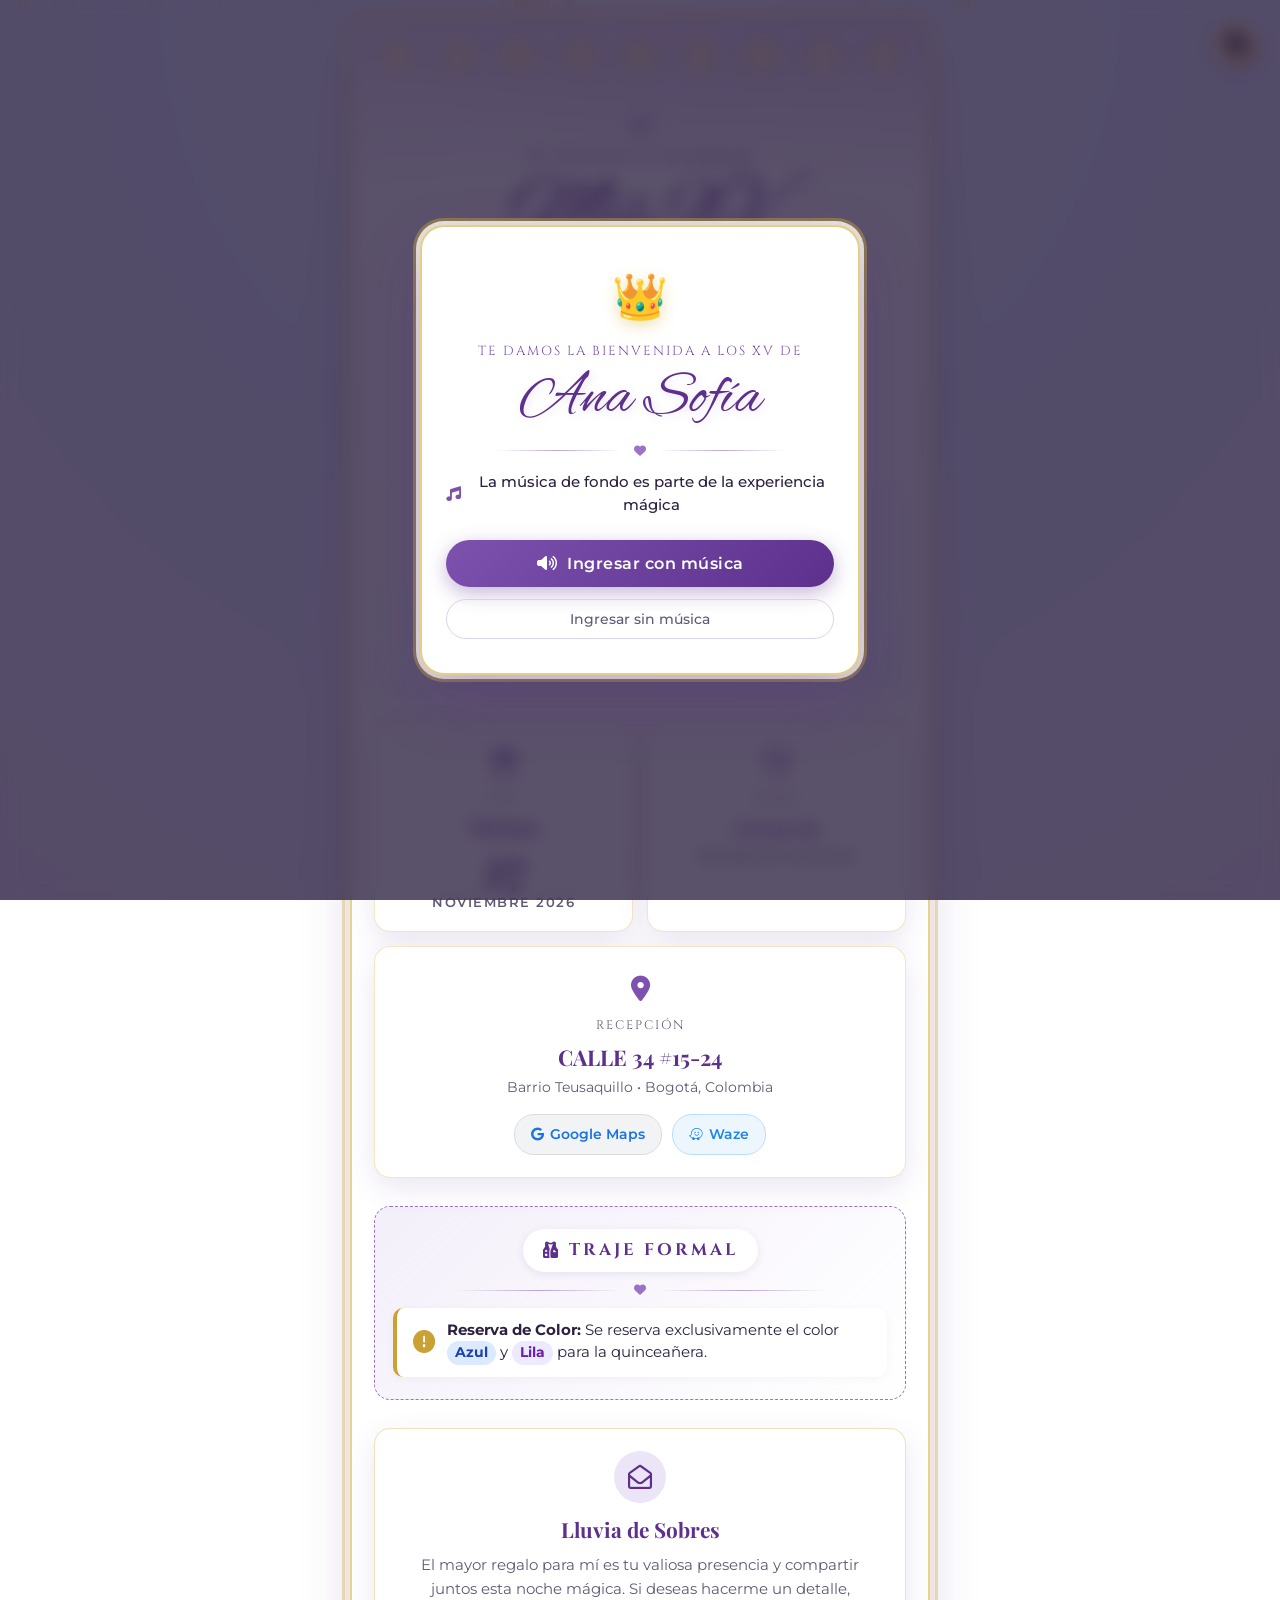
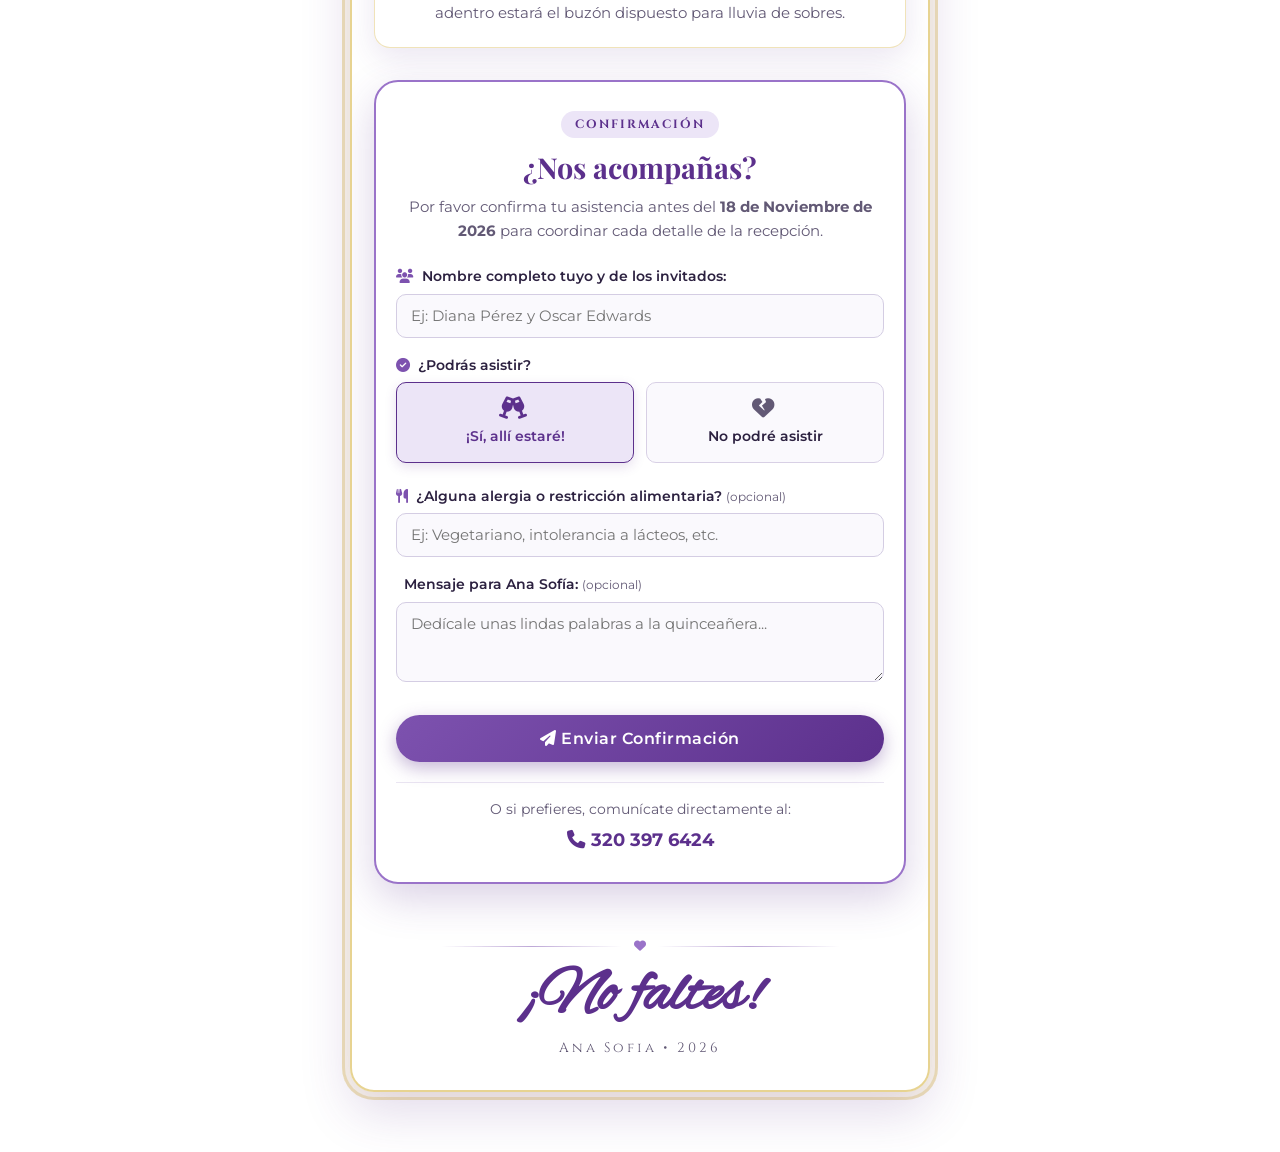
<file: index.html>
<!DOCTYPE html>
<html lang="es">
<head>
  <meta charset="UTF-8">
  <meta name="viewport" content="width=device-width, initial-scale=1.0, maximum-scale=5.0">
  <meta name="theme-color" content="#b6a3d9">
  <meta name="description" content="Invitación especial a los XV Años de Ana Sofía - Una noche mágica para celebrar.">

  <!-- Open Graph / Redes Sociales y WhatsApp -->
  <meta property="og:type" content="website">
  <meta property="og:title" content="✨ Mis XV - Ana Sofía ✨">
  <meta property="og:description" content="Una noche mágica para celebrar. Acompáñame este Viernes 27 de Noviembre de 2026. ¡Confirma tu asistencia!">
  <meta property="og:image" content="assets/tarjeta-original.jpg">

  <title>Mis XV - Ana Sofía | Invitación</title>

  <!-- Google Fonts -->
  <link rel="preconnect" href="https://fonts.googleapis.com">
  <link rel="preconnect" href="https://fonts.gstatic.com" crossorigin>
  <link href="https://fonts.googleapis.com/css2?family=Alex+Brush&family=Cinzel:wght@400;600;700&family=Montserrat:ital,wght@0,300;0,400;0,500;0,600;0,700;1,300&family=Playfair+Display:ital,wght@0,400;0,600;0,700;1,400&display=swap" rel="stylesheet">

  <!-- FontAwesome Icons -->
  <link rel="stylesheet" href="https://cdnjs.cloudflare.com/ajax/libs/font-awesome/6.5.1/css/all.min.css">

  <link rel="stylesheet" href="css/style.css">
</head>
<body>

  <!-- Partículas y destellos de fondo -->
  <div id="particles-container" aria-hidden="true"></div>

  <!-- Modal de Bienvenida para Música (Experiencia FixDate / Boda y Quinceañera) -->
  <div id="welcomeMusicModal" class="welcome-modal-overlay">
    <div class="welcome-modal-card">
      <div class="welcome-crown">👑</div>
      <p class="welcome-subtitle">Te damos la bienvenida a los XV de</p>
      <h2 class="welcome-title">Ana Sofía</h2>
      
      <div class="divider-heart">
        <span class="line"></span>
        <i class="fa-solid fa-heart"></i>
        <span class="line"></span>
      </div>

      <p class="welcome-music-hint">
        <i class="fa-solid fa-music"></i> La música de fondo es parte de la experiencia mágica
      </p>

      <div class="welcome-buttons">
        <button id="btnEnterMusic" class="btn-welcome-primary">
          <i class="fa-solid fa-volume-high"></i> Ingresar con música
        </button>
        <button id="btnEnterNoMusic" class="btn-welcome-secondary">
          Ingresar sin música
        </button>
      </div>
    </div>
  </div>

  <!-- Botón flotante de Música -->
  <aside class="music-controller" aria-label="Controlador de música">
    <button id="btnMusic" class="music-btn" title="Reproducir / Pausar Música" aria-label="Música de fondo">
      <i class="fa-solid fa-compact-disc disc-icon"></i>
      <span class="music-tooltip">Música de fondo</span>
    </button>
    <audio id="bgMusic" src="assets/so-this-is-love.mp3" preload="auto" loop playsinline webkit-playsinline>
      <source src="assets/so-this-is-love.mp3" type="audio/mpeg">
      <source src="assets/so-this-is-love.mp3" type="audio/mp3">
    </audio>
  </aside>

  <!-- Tarjeta Principal de Invitación -->
  <main class="invitation-wrapper">
    
    <!-- Marco decorativo exterior -->
    <div class="card-frame">

      <!-- Guirnalda de luces superior -->
      <header class="lights-banner" aria-hidden="true">
        <div class="light-wire"></div>
        <div class="bulb-row">
          <span class="bulb"></span><span class="bulb"></span><span class="bulb"></span>
          <span class="bulb"></span><span class="bulb"></span><span class="bulb"></span>
          <span class="bulb"></span><span class="bulb"></span><span class="bulb"></span>
        </div>
      </header>

      <!-- SECCIÓN: Portada / Encabezado -->
      <section class="hero-section">
        <div class="floral-top" aria-hidden="true"></div>
        
        <div class="heart-icon-wrapper">
          <i class="fa-regular fa-heart"></i>
        </div>

        <h2 class="sub-greeting">Te invito a celebrar</h2>
        <h1 class="main-title">Mis XV</h1>
        
        <div class="divider-heart">
          <span class="line"></span>
          <i class="fa-solid fa-heart"></i>
          <span class="line"></span>
        </div>

        <p class="tagline">Una noche mágica para celebrar</p>
        <h2 class="celebrant-name">Ana Sofia</h2>

        <div class="divider-heart">
          <span class="line"></span>
          <i class="fa-solid fa-heart"></i>
          <span class="line"></span>
        </div>

        <!-- Banner de Bienvenida Personalizada (se llena automáticamente con el link) -->
        <div id="guestVipBanner" class="guest-vip-card hidden">
          <div class="vip-ribbon"><i class="fa-solid fa-envelope-open-text"></i> Pase Especial</div>
          <p class="vip-to">Invitación para:</p>
          <h3 id="guestNameDisplay" class="vip-name">Querido/a Invitado/a</h3>
          <p class="vip-passes">Tienes <span id="guestPassesCount">1</span> <span id="guestPassesLabel">pase reservado</span></p>
        </div>
      </section>

      <!-- SECCIÓN: Cuenta Regresiva -->
      <section class="countdown-section">
        <h3 class="section-subtitle"><i class="fa-regular fa-clock"></i> Faltan muy pocos días</h3>
        <div class="countdown-grid" id="countdown">
          <div class="countdown-box">
            <span class="time-number" id="cdDays">00</span>
            <span class="time-label">Días</span>
          </div>
          <div class="countdown-box">
            <span class="time-number" id="cdHours">00</span>
            <span class="time-label">Horas</span>
          </div>
          <div class="countdown-box">
            <span class="time-number" id="cdMinutes">00</span>
            <span class="time-label">Min</span>
          </div>
          <div class="countdown-box">
            <span class="time-number" id="cdSeconds">00</span>
            <span class="time-label">Seg</span>
          </div>
        </div>

        <!-- Botón para agendar al calendario -->
        <div class="calendar-btn-container">
          <button id="btnAddToCalendar" class="btn-secondary">
            <i class="fa-solid fa-calendar-plus"></i> Agendar en mi Calendario
          </button>
        </div>
      </section>

      <!-- SECCIÓN: Datos Clave (Fecha, Hora, Lugar) -->
      <section class="details-section">
        <div class="detail-card">
          <div class="detail-icon"><i class="fa-regular fa-calendar-check"></i></div>
          <span class="detail-header">DÍA</span>
          <h4 class="detail-title">Viernes</h4>
          <div class="detail-date-badge">27</div>
          <p class="detail-footer">NOVIEMBRE 2026</p>
        </div>

        <div class="detail-card">
          <div class="detail-icon"><i class="fa-regular fa-clock"></i></div>
          <span class="detail-header">HORA</span>
          <h4 class="detail-title">7:30 p. m.</h4>
          <p class="detail-footer">Recepción puntual</p>
        </div>

        <div class="detail-card full-width">
          <div class="detail-icon"><i class="fa-solid fa-location-dot"></i></div>
          <span class="detail-header">RECEPCIÓN</span>
          <h4 class="detail-title venue-name">CALLE 34 #15-24</h4>
          <p class="venue-city">Barrio Teusaquillo &bull; Bogotá, Colombia</p>
          
          <div class="map-actions">
            <a href="https://www.google.com/maps/search/?api=1&query=Calle+34+%2315-24%2C+Teusaquillo%2C+Bogot%C3%A1" target="_blank" rel="noopener noreferrer" class="btn-location btn-gmaps">
              <i class="fa-brands fa-google"></i> Google Maps
            </a>
            <a href="https://waze.com/ul?q=Calle%2034%2015-24%20Teusaquillo%20Bogota" target="_blank" rel="noopener noreferrer" class="btn-location btn-waze">
              <i class="fa-brands fa-waze"></i> Waze
            </a>
          </div>
        </div>
      </section>

      <!-- SECCIÓN: Código de Vestimenta -->
      <section class="dresscode-section">
        <div class="dresscode-badge">
          <i class="fa-solid fa-vest-patches"></i>
          <span>TRAJE FORMAL</span>
        </div>
        
        <div class="divider-heart">
          <span class="line"></span>
          <i class="fa-solid fa-heart"></i>
          <span class="line"></span>
        </div>

        <div class="dresscode-reservation">
          <i class="fa-solid fa-circle-exclamation reservation-icon"></i>
          <p class="reservation-text">
            <strong>Reserva de Color:</strong> Se reserva exclusivamente el color 
            <span class="tag-color blue">Azul</span> y <span class="tag-color lila">Lila</span> para la quinceañera.
          </p>
        </div>
      </section>

      <!-- SECCIÓN: Lluvia de Sobres -->
      <section class="gift-section">
        <div class="gift-icon-container">
          <i class="fa-regular fa-envelope-open"></i>
        </div>
        <h3 class="gift-title">Lluvia de Sobres</h3>
        <p class="gift-text">
          El mayor regalo para mí es tu valiosa presencia y compartir juntos esta noche mágica.
          Si deseas hacerme un detalle, adentro estará el buzón dispuesto para lluvia de sobres.
        </p>
      </section>

      <!-- SECCIÓN PRINCIPAL: Confirmación de Asistencia (RSVP) -->
      <section class="rsvp-section" id="seccion-confirmar">
        <div class="rsvp-header">
          <span class="rsvp-pill">CONFIRMACIÓN</span>
          <h3 class="rsvp-title">¿Nos acompañas?</h3>
          <p class="rsvp-desc">
            Por favor confirma tu asistencia antes del <strong>18 de Noviembre de 2026</strong> para coordinar cada detalle de la recepción.
          </p>
        </div>

        <form id="rsvpForm" class="rsvp-form" novalidate>
          <!-- Campo: Nombre -->
          <div class="form-group">
            <label for="rsvpName">
              <i class="fa-solid fa-users"></i> Nombre completo tuyo y de los invitados:
            </label>
            <input type="text" id="rsvpName" name="nombre" class="form-control" placeholder="Ej: Diana Pérez y Oscar Edwards" required>
          </div>

          <!-- Campo: Respuesta Sí/No -->
          <div class="form-group">
            <label><i class="fa-solid fa-circle-check"></i> ¿Podrás asistir?</label>
            <div class="radio-cards">
              <label class="radio-card">
                <input type="radio" name="asistencia" value="Si" checked>
                <div class="card-content">
                  <i class="fa-solid fa-champagne-glasses"></i>
                  <span>¡Sí, allí estaré!</span>
                </div>
              </label>

              <label class="radio-card">
                <input type="radio" name="asistencia" value="No">
                <div class="card-content">
                  <i class="fa-solid fa-heart-crack"></i>
                  <span>No podré asistir</span>
                </div>
              </label>
            </div>
          </div>

          <!-- Campos dinámicos si confirma que SÍ -->
          <div id="attendingDetails" class="attending-details">
            <div class="form-group">
              <label for="rsvpDiet">
                <i class="fa-solid fa-utensils"></i> ¿Alguna alergia o restricción alimentaria? <small>(opcional)</small>
              </label>
              <input type="text" id="rsvpDiet" name="restricciones" class="form-control" placeholder="Ej: Vegetariano, intolerancia a lácteos, etc.">
            </div>
          </div>

          <!-- Mensaje / Felicitación -->
          <div class="form-group">
            <label for="rsvpMessage">
              <i class="fa-solid fa-comment-heart"></i> Mensaje para Ana Sofía: <small>(opcional)</small>
            </label>
            <textarea id="rsvpMessage" name="mensaje" class="form-control" rows="3" placeholder="Dedícale unas lindas palabras a la quinceañera..."></textarea>
          </div>

          <!-- Botón de Envío -->
          <button type="submit" id="btnSubmitRsvp" class="btn-primary btn-submit">
            <span class="btn-text"><i class="fa-solid fa-paper-plane"></i> Enviar Confirmación</span>
            <span class="btn-spinner hidden"><i class="fa-solid fa-spinner fa-spin"></i> Guardando...</span>
          </button>

          <!-- Mensajes de estado -->
          <div id="rsvpSuccessMessage" class="alert alert-success hidden">
            <i class="fa-solid fa-circle-check"></i>
            <div>
              <strong>¡Confirmación registrada exitosamente!</strong>
              <p>Muchas gracias por responder. Hemos recibido tus datos en privado.</p>
              <button type="button" id="btnNotifyWhatsapp" class="btn-whatsapp-notify">
                <i class="fa-brands fa-whatsapp"></i> Enviar aviso por WhatsApp también
              </button>
            </div>
          </div>

          <div id="rsvpErrorMessage" class="alert alert-error hidden">
            <i class="fa-solid fa-triangle-exclamation"></i>
            <p>Ocurrió un inconveniente al guardar. Puedes enviarnos tu respuesta directamente a WhatsApp tocando el botón a continuación:</p>
            <a href="https://wa.me/573203976424?text=Hola%20Ana%20Sofia,%20confirmo%20mi%20asistencia%20a%20tus%20XV." target="_blank" rel="noopener noreferrer" class="btn-whatsapp-notify">
              <i class="fa-brands fa-whatsapp"></i> Confirmar por WhatsApp
            </a>
          </div>
        </form>

        <div class="phone-contact">
          <p>O si prefieres, comunícate directamente al:</p>
          <a href="tel:+573203976424" class="phone-link">
            <i class="fa-solid fa-phone"></i> 320 397 6424
          </a>
        </div>
      </section>

      <!-- Mensaje de Cierre -->
      <footer class="footer-section">
        <div class="divider-heart">
          <span class="line"></span>
          <i class="fa-solid fa-heart"></i>
          <span class="line"></span>
        </div>
        <h2 class="closing-phrase">¡No faltes!</h2>
        <p class="closing-sign">Ana Sofia &bull; 2026</p>
      </footer>

    </div><!-- /.card-frame -->
  </main>

  <!-- Scripts -->
  <script src="js/app.js"></script>
</body>
</html>
</file>
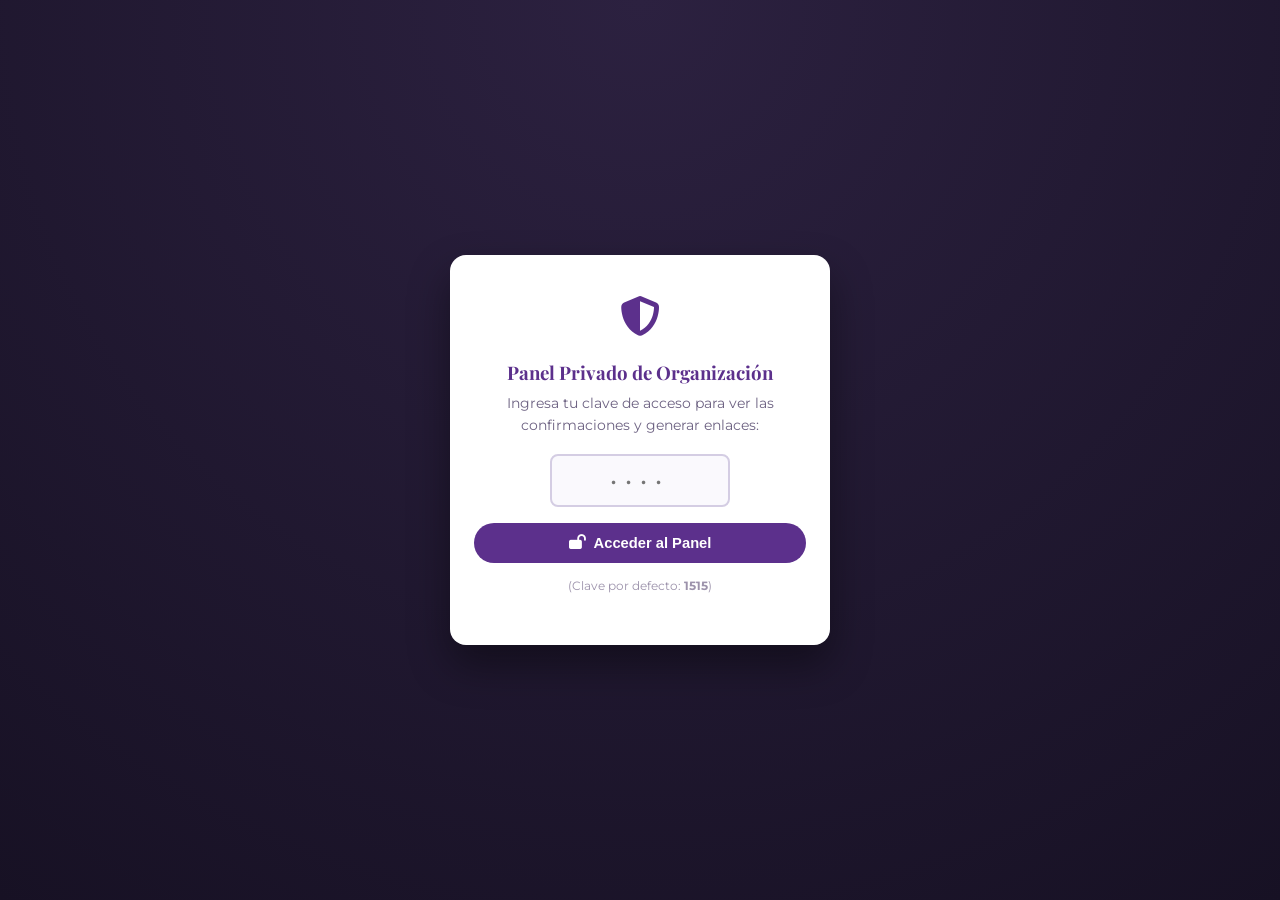
<file: admin.html>
<!DOCTYPE html>
<html lang="es">
<head>
  <meta charset="UTF-8">
  <meta name="viewport" content="width=device-width, initial-scale=1.0">
  <title>Panel de Organización & Generador de Links | Mis XV Ana Sofía</title>

  <!-- Google Fonts & FontAwesome -->
  <link rel="preconnect" href="https://fonts.googleapis.com">
  <link rel="preconnect" href="https://fonts.gstatic.com" crossorigin>
  <link href="https://fonts.googleapis.com/css2?family=Montserrat:wght@400;500;600;700&family=Playfair+Display:wght@600;700&display=swap" rel="stylesheet">
  <link rel="stylesheet" href="https://cdnjs.cloudflare.com/ajax/libs/font-awesome/6.5.1/css/all.min.css">

  <style>
    :root {
      --primary: #5c308c;
      --secondary: #7d52af;
      --bg: #f5f4fb;
      --card-bg: #ffffff;
      --text: #2c2140;
      --gold: #cba135;
    }

    * { box-sizing: border-box; margin: 0; padding: 0; }
    body {
      font-family: 'Montserrat', sans-serif;
      background: var(--bg);
      color: var(--text);
      padding: 24px 16px 60px 16px;
      line-height: 1.5;
    }

    .container {
      max-width: 800px;
      margin: 0 auto;
    }

    header {
      text-align: center;
      margin-bottom: 28px;
    }

    header h1 {
      font-family: 'Playfair Display', serif;
      color: var(--primary);
      font-size: 2rem;
    }

    header p {
      color: #6d6282;
      font-size: 0.95rem;
      margin-top: 4px;
    }

    .back-link {
      display: inline-flex;
      align-items: center;
      gap: 6px;
      margin-bottom: 16px;
      color: var(--secondary);
      text-decoration: none;
      font-weight: 600;
      font-size: 0.9rem;
    }

    .card {
      background: var(--card-bg);
      border-radius: 16px;
      padding: 24px;
      margin-bottom: 24px;
      box-shadow: 0 6px 20px rgba(92, 48, 140, 0.08);
      border: 1px solid #e7dff2;
    }

    .card-title {
      font-family: 'Playfair Display', serif;
      font-size: 1.35rem;
      color: var(--primary);
      margin-bottom: 6px;
      display: flex;
      align-items: center;
      gap: 10px;
    }

    .card-desc {
      color: #6d6282;
      font-size: 0.88rem;
      margin-bottom: 18px;
    }

    .form-row {
      display: grid;
      grid-template-columns: 2fr 1fr;
      gap: 14px;
      margin-bottom: 14px;
    }

    @media (max-width: 600px) {
      .form-row { grid-template-columns: 1fr; }
    }

    .form-group {
      margin-bottom: 14px;
    }

    label {
      display: block;
      font-size: 0.85rem;
      font-weight: 600;
      margin-bottom: 6px;
    }

    input, select, textarea {
      width: 100%;
      padding: 12px 14px;
      font-family: inherit;
      font-size: 0.92rem;
      border: 1.5px solid #d4cde3;
      border-radius: 8px;
      background: #faf9fd;
    }

    input:focus, select:focus, textarea:focus {
      outline: none;
      border-color: var(--primary);
      background: #fff;
    }

    .btn {
      display: inline-flex;
      align-items: center;
      justify-content: center;
      gap: 8px;
      padding: 12px 20px;
      font-size: 0.92rem;
      font-weight: 600;
      border-radius: 25px;
      cursor: pointer;
      border: none;
      transition: all 0.2s ease;
      text-decoration: none;
    }

    .btn-primary {
      background: var(--primary);
      color: #fff;
    }
    .btn-primary:hover { background: var(--secondary); }

    .btn-whatsapp {
      background: #25d366;
      color: #fff;
    }
    .btn-whatsapp:hover { background: #1ebd59; }

    .btn-outline {
      background: #fff;
      color: var(--primary);
      border: 1.5px solid var(--primary);
    }
    .btn-outline:hover { background: #f2eafd; }

    .result-box {
      margin-top: 20px;
      padding: 18px;
      background: #f7f4fc;
      border-radius: 12px;
      border: 1.5px dashed var(--secondary);
    }

    .result-box h4 {
      font-size: 0.95rem;
      color: var(--primary);
      margin-bottom: 8px;
    }

    .url-display {
      background: #fff;
      padding: 10px 12px;
      border-radius: 6px;
      border: 1px solid #dcd3eb;
      font-family: monospace;
      font-size: 0.88rem;
      color: #4b396b;
      word-break: break-all;
      margin-bottom: 12px;
    }

    .message-preview {
      background: #fff;
      padding: 12px;
      border-radius: 8px;
      border: 1px solid #dcd3eb;
      font-size: 0.88rem;
      color: #333;
      white-space: pre-wrap;
      margin-bottom: 14px;
    }

    .action-buttons {
      display: flex;
      gap: 10px;
      flex-wrap: wrap;
    }

    /* Tabla de confirmaciones */
    .stats-row {
      display: grid;
      grid-template-columns: repeat(3, 1fr);
      gap: 12px;
      margin-bottom: 18px;
    }
    .stat-card {
      background: #faf8fd;
      border: 1px solid #e7dff2;
      border-radius: 10px;
      padding: 14px;
      text-align: center;
    }
    .stat-val {
      font-size: 1.8rem;
      font-weight: 700;
      color: var(--primary);
    }
    .stat-label {
      font-size: 0.78rem;
      color: #6d6282;
      text-transform: uppercase;
      font-weight: 600;
    }

    table {
      width: 100%;
      border-collapse: collapse;
      font-size: 0.85rem;
      margin-top: 10px;
    }
    th, td {
      padding: 10px 8px;
      text-align: left;
      border-bottom: 1px solid #eee;
    }
    th {
      background: #f2eafd;
      color: var(--primary);
      font-weight: 600;
    }

    .tag-si {
      background: #d4edda;
      color: #155724;
      padding: 2px 8px;
      border-radius: 10px;
      font-weight: 600;
      font-size: 0.75rem;
    }
    .tag-no {
      background: #f8d7da;
      color: #721c24;
      padding: 2px 8px;
      border-radius: 10px;
      font-weight: 600;
      font-size: 0.75rem;
    }

    .empty-state {
      text-align: center;
      padding: 24px;
      color: #8c829e;
      font-size: 0.9rem;
    }

    .hidden { display: none !important; }

    /* PANTALLA DE BLOQUEO POR PIN */
    .lock-screen {
      position: fixed;
      top: 0;
      left: 0;
      width: 100vw;
      height: 100vh;
      background: radial-gradient(circle at top, #2c2140 0%, #171124 100%);
      z-index: 10000;
      display: flex;
      align-items: center;
      justify-content: center;
      padding: 20px;
    }

    .lock-card {
      background: #ffffff;
      border-radius: 16px;
      padding: 32px 24px;
      max-width: 380px;
      width: 100%;
      text-align: center;
      box-shadow: 0 20px 40px rgba(0, 0, 0, 0.4);
    }

    .lock-icon {
      font-size: 2.5rem;
      color: var(--primary);
      margin-bottom: 12px;
    }

    .lock-card h3 {
      font-family: 'Playfair Display', serif;
      color: var(--primary);
      margin-bottom: 6px;
    }

    .lock-card p {
      font-size: 0.88rem;
      color: #6d6282;
      margin-bottom: 18px;
    }

    .pin-input {
      font-size: 1.5rem;
      letter-spacing: 8px;
      text-align: center;
      padding: 10px;
      border: 2px solid #d4cde3;
      border-radius: 8px;
      width: 180px;
      margin: 0 auto 16px auto;
      display: block;
    }

    .pin-error {
      color: #d32f2f;
      font-size: 0.82rem;
      margin-top: 8px;
    }
  </style>
</head>
<body>

  <!-- PANTALLA DE ACCESO CON CLAVE (SOLO PARA TI) -->
  <div id="pinScreen" class="lock-screen">
    <div class="lock-card">
      <div class="lock-icon"><i class="fa-solid fa-shield-halved"></i></div>
      <h3>Panel Privado de Organización</h3>
      <p>Ingresa tu clave de acceso para ver las confirmaciones y generar enlaces:</p>
      <input type="password" id="inputPin" class="pin-input" maxlength="6" placeholder="••••">
      <button id="btnUnlock" class="btn btn-primary" style="width: 100%;">
        <i class="fa-solid fa-lock-open"></i> Acceder al Panel
      </button>
      <div id="pinErrorMsg" class="pin-error hidden">Clave incorrecta. Inténtalo de nuevo.</div>
      <p style="font-size: 0.75rem; color: #9c92ab; margin-top: 14px;">(Clave por defecto: <strong>1515</strong>)</p>
    </div>
  </div>

  <div class="container" id="adminContent" style="display: none;">
    <a href="index.html" class="back-link">
      <i class="fa-solid fa-arrow-left"></i> Ver Invitación Pública
    </a>

    <header>
      <h1>Panel de Organización &bull; Mis XV Ana Sofía</h1>
      <p>Gestión exclusiva de confirmaciones y generador de enlaces de WhatsApp</p>
    </header>

    <!-- HERRAMIENTA 1: ACCESO DIRECTO A GOOGLE SHEETS -->
    <div class="card" style="background: linear-gradient(135deg, #ffffff 0%, #f4fdf7 100%); border-color: #c3e6cb;">
      <h2 class="card-title" style="color: #155724;">
        <i class="fa-solid fa-file-excel" style="color: #28a745;"></i> Tu Google Sheets Privado en Vivo
      </h2>
      <p class="card-desc">
        Todas las respuestas que envían los invitados desde la web se guardan en tu hoja de cálculo privada de Google Sheets:
      </p>
      <div style="display: flex; gap: 12px; flex-wrap: wrap;">
        <a href="https://docs.google.com/spreadsheets/d/1bwjv-u14DipDkL4gWeZ0O55hTZkxKfHHA-qPozq7rK4/edit?usp=sharing" id="btnOpenSheetDirect" target="_blank" rel="noopener noreferrer" class="btn" style="background: #28a745; color: #fff;">
          <i class="fa-solid fa-arrow-up-right-from-square"></i> Abrir Google Sheets en Google Drive
        </a>
        <a href="https://drive.google.com" target="_blank" rel="noopener noreferrer" class="btn btn-outline">
          <i class="fa-brands fa-google-drive"></i> Ir a Google Drive
        </a>
      </div>
    </div>

    <!-- HERRAMIENTA 1: GENERADOR DE LINKS PARA INVITADOS -->
    <div class="card">
      <h2 class="card-title">
        <i class="fa-brands fa-whatsapp" style="color: #25d366;"></i> Generador de Enlaces Personalizados
      </h2>
      <p class="card-desc">
        Escribe el nombre del invitado y la cantidad de pases que le asignarás. Esto creará un enlace exclusivo que personalizará su invitación y el mensaje listo para enviar por WhatsApp.
      </p>

      <div class="form-row">
        <div class="form-group">
          <label for="inputGuestName">Nombre del Invitado o Familia:</label>
          <input type="text" id="inputGuestName" placeholder="Ej: Edward Ramirez y Adriana Chinchilla">
        </div>
        <div class="form-group">
          <label for="inputPasses">Pases asignados:</label>
          <select id="inputPasses">
            <option value="1">1 pase (Individual)</option>
            <option value="2" selected>2 pases (Pareja)</option>
            <option value="3">3 pases</option>
            <option value="4">4 pases (Familia)</option>
            <option value="5">5 pases</option>
            <option value="6">6 pases</option>
          </select>
        </div>
      </div>

      <div class="form-group">
        <label for="inputGuestPhone">Número de WhatsApp del invitado <small>(opcional)</small>:</label>
        <input type="tel" id="inputGuestPhone" placeholder="Ej: 3001234567 o 573001234567">
      </div>

      <button id="btnGenerate" class="btn btn-primary">
        <i class="fa-solid fa-wand-magic-sparkles"></i> Generar Invitación & Mensaje
      </button>

      <!-- RESULTADO GENERADO -->
      <div id="resultBox" class="result-box hidden">
        <h4>1. Enlace personalizado:</h4>
        <div id="generatedUrl" class="url-display"></div>

        <h4>2. Mensaje para enviar por WhatsApp:</h4>
        <div id="generatedMessage" class="message-preview"></div>

        <div class="action-buttons">
          <button id="btnCopyMessage" class="btn btn-outline">
            <i class="fa-regular fa-copy"></i> Copiar Mensaje
          </button>
          <button id="btnSendWhatsapp" class="btn btn-whatsapp">
            <i class="fa-brands fa-whatsapp"></i> Abrir en WhatsApp
          </button>
        </div>
      </div>
    </div>

    <!-- HERRAMIENTA 2: GOOGLE SHEETS & RESPUESTAS LOCALES -->
    <div class="card">
      <h2 class="card-title">
        <i class="fa-solid fa-file-excel" style="color: #107c41;"></i> Respuestas & Google Sheets Privado
      </h2>
      <p class="card-desc">
        Tus respuestas se guardan en tu Google Sheet personal. Aquí también puedes consultar las respuestas que se hayan recibido o probado en este navegador:
      </p>

      <div class="stats-row">
        <div class="stat-card">
          <div class="stat-val" id="statYes">0</div>
          <div class="stat-label">Confirmaron que Sí</div>
        </div>
        <div class="stat-card">
          <div class="stat-val" id="statPax">0</div>
          <div class="stat-label">Total Personas</div>
        </div>
        <div class="stat-card">
          <div class="stat-val" id="statNo">0</div>
          <div class="stat-label">No Asistirán</div>
        </div>
      </div>

      <div style="overflow-x: auto;">
        <table id="tblResponses">
          <thead>
            <tr>
              <th>Fecha</th>
              <th>Invitado</th>
              <th>Estado</th>
              <th>Cupos</th>
              <th>Acompañantes</th>
              <th>Canción</th>
            </tr>
          </thead>
          <tbody id="tblBody">
            <!-- Dinámico -->
          </tbody>
        </table>
      </div>

      <div id="emptyResponses" class="empty-state">
        <i class="fa-regular fa-envelope" style="font-size: 2rem; margin-bottom: 8px; display: block;"></i>
        Aún no hay respuestas registradas en la memoria local de este navegador. Recuerda revisar tu Google Sheets en vivo.
      </div>

      <div style="margin-top: 18px; text-align: right;">
        <button id="btnClearLocal" class="btn btn-outline" style="font-size: 0.8rem; padding: 6px 14px;">
          <i class="fa-solid fa-trash"></i> Limpiar pruebas locales
        </button>
      </div>
    </div>

  </div>

  <script>
    // CONTROL DE ACCESO POR PIN PRIVADO
    const ADMIN_PIN = "1515"; // Puedes cambiar esta clave si lo deseas
    const pinScreen = document.getElementById("pinScreen");
    const adminContent = document.getElementById("adminContent");
    const inputPin = document.getElementById("inputPin");
    const btnUnlock = document.getElementById("btnUnlock");
    const pinErrorMsg = document.getElementById("pinErrorMsg");

    function checkAuth() {
      if (sessionStorage.getItem("admin_auth") === "true") {
        pinScreen.style.display = "none";
        adminContent.style.display = "block";
      }
    }

    function doUnlock() {
      if (inputPin.value === ADMIN_PIN) {
        sessionStorage.setItem("admin_auth", "true");
        pinScreen.style.display = "none";
        adminContent.style.display = "block";
        pinErrorMsg.classList.add("hidden");
      } else {
        pinErrorMsg.classList.remove("hidden");
        inputPin.value = "";
        inputPin.focus();
      }
    }

    btnUnlock.addEventListener("click", doUnlock);
    inputPin.addEventListener("keyup", (e) => {
      if (e.key === "Enter") doUnlock();
    });
    checkAuth();

    // Generador de enlaces
    const baseUrl = window.location.origin + window.location.pathname.replace("admin.html", "index.html");

    const inputName = document.getElementById("inputGuestName");
    const inputPasses = document.getElementById("inputPasses");
    const inputPhone = document.getElementById("inputGuestPhone");
    const btnGen = document.getElementById("btnGenerate");
    const resultBox = document.getElementById("resultBox");
    const generatedUrl = document.getElementById("generatedUrl");
    const generatedMessage = document.getElementById("generatedMessage");
    const btnCopy = document.getElementById("btnCopyMessage");
    const btnWhatsapp = document.getElementById("btnSendWhatsapp");

    btnGen.addEventListener("click", () => {
      const name = inputName.value.trim() || "Familia y Amigos";
      const passes = inputPasses.value;
      const cleanPhone = inputPhone.value.trim().replace(/\D/g, "");

      const url = `${baseUrl}?invitado=${encodeURIComponent(name)}&pases=${passes}`;
      const passesText = passes === "1" ? "1 pase especial" : `${passes} pases especiales`;

      const msg = `✨ ¡Hola ${name}! ✨\n\n` +
        `Con mucha alegría te invitamos a los XV Años de *Ana Sofía* 👑.\n` +
        `Una noche mágica para celebrar juntos este momento tan especial.\n\n` +
        `🎟️ Hemos reservado *${passesText}* para ti.\n\n` +
        `📅 *Viernes 27 de Noviembre de 2026 - 7:30 p. m.*\n` +
        `📍 Recepción: Calle 34 #15-24, Teusaquillo\n\n` +
        `Ingresa a tu invitación digital para ver todos los detalles (música, ubicación, dress code) y confirmar tu asistencia:\n` +
        `${url}\n\n` +
        `¡Esperamos contar con tu valiosa compañía! 💖`;

      generatedUrl.textContent = url;
      generatedMessage.textContent = msg;
      resultBox.classList.remove("hidden");

      // Botón copiar
      btnCopy.onclick = () => {
        navigator.clipboard.writeText(msg).then(() => {
          btnCopy.innerHTML = '<i class="fa-solid fa-check"></i> ¡Copiado!';
          setTimeout(() => {
            btnCopy.innerHTML = '<i class="fa-regular fa-copy"></i> Copiar Mensaje';
          }, 2000);
        });
      };

      // Botón enviar por WhatsApp
      btnWhatsapp.onclick = () => {
        let phoneTarget = cleanPhone;
        if (phoneTarget && phoneTarget.length === 10 && !phoneTarget.startsWith("57")) {
          phoneTarget = "57" + phoneTarget; // Código país Colombia
        }
        const waLink = phoneTarget 
          ? `https://wa.me/${phoneTarget}?text=${encodeURIComponent(msg)}`
          : `https://wa.me/?text=${encodeURIComponent(msg)}`;
        window.open(waLink, "_blank");
      };
    });

    // Cargar confirmaciones guardadas localmente
    function loadLocalResponses() {
      const list = JSON.parse(localStorage.getItem("confirmaciones_ana_sofia") || "[]");
      const tbody = document.getElementById("tblBody");
      const empty = document.getElementById("emptyResponses");
      
      let yesCount = 0;
      let noCount = 0;
      let totalPax = 0;

      tbody.innerHTML = "";

      if (list.length === 0) {
        empty.classList.remove("hidden");
      } else {
        empty.classList.add("hidden");
        list.forEach(r => {
          if (r.asiste === "Si") {
            yesCount++;
            totalPax += parseInt(r.personas, 10) || 0;
          } else {
            noCount++;
          }

          const tr = document.createElement("tr");
          tr.innerHTML = `
            <td><small>${r.fechaHora || '-'}</small></td>
            <td><strong>${r.nombre}</strong></td>
            <td><span class="${r.asiste === 'Si' ? 'tag-si' : 'tag-no'}">${r.asiste === 'Si' ? 'Asiste' : 'No asiste'}</span></td>
            <td>${r.personas || '0'}</td>
            <td>${r.acompanantes || '-'}</td>
            <td><small>${r.cancion || '-'}</small></td>
          `;
          tbody.appendChild(tr);
        });
      }

      document.getElementById("statYes").textContent = yesCount;
      document.getElementById("statPax").textContent = totalPax;
      document.getElementById("statNo").textContent = noCount;
    }

    document.getElementById("btnClearLocal").addEventListener("click", () => {
      if (confirm("¿Deseas vaciar la lista de pruebas locales?")) {
        localStorage.removeItem("confirmaciones_ana_sofia");
        loadLocalResponses();
      }
    });

    loadLocalResponses();
  </script>
</body>
</html>
</file>
<file: css/style.css>
/* ========================================================
   MIS XV - ANA SOFÍA | HOJA DE ESTILOS PREMIUM
   Paleta: Acuarela Azul Cielo, Lilas, Púrpura y Detalles Dorados
   ======================================================== */

:root {
  --primary-purple: #5c308c;
  --secondary-purple: #7d52af;
  --light-purple: #ece5f7;
  --accent-purple: #9a73c9;
  
  --sky-blue-start: #eaf3fd;
  --sky-blue-mid: #d7e8fc;
  --sky-blue-end: #eff7ff;

  --gold-primary: #cba135;
  --gold-glow: #e9cb7a;
  --gold-light: #fef8e7;
  --gold-gradient: linear-gradient(135deg, #dfba5c 0%, #fae8a7 50%, #c4992e 100%);

  --text-dark: #2c2140;
  --text-muted: #625975;
  --bg-card: rgba(255, 255, 255, 0.92);

  --font-cursive: 'Alex Brush', cursive;
  --font-serif: 'Playfair Display', serif;
  --font-sans: 'Montserrat', sans-serif;
  --font-luxury: 'Cinzel', serif;

  --shadow-soft: 0 10px 30px rgba(92, 48, 140, 0.12);
  --shadow-strong: 0 15px 40px rgba(92, 48, 140, 0.22);
  --radius-lg: 24px;
  --radius-md: 16px;
  --radius-sm: 10px;
}

/* RESET & BASE */
*, *::before, *::after {
  box-sizing: border-box;
  margin: 0;
  padding: 0;
}

body {
  font-family: var(--font-sans);
  color: var(--text-dark);
  background: radial-gradient(circle at top, #f4f8fe 0%, #dbe9fc 45%, #e9e5f5 100%);
  background-attachment: fixed;
  min-height: 100vh;
  line-height: 1.6;
  overflow-x: hidden;
  position: relative;
  display: flex;
  justify-content: center;
  align-items: flex-start;
  padding: 16px 12px 60px 12px;
}

/* Partículas flotantes de destellos */
#particles-container {
  position: fixed;
  top: 0;
  left: 0;
  width: 100vw;
  height: 100vh;
  pointer-events: none;
  z-index: 1;
  overflow: hidden;
}

.sparkle-particle {
  position: absolute;
  background: radial-gradient(circle, #fff, rgba(233, 203, 122, 0.8) 60%, transparent 100%);
  border-radius: 50%;
  pointer-events: none;
  animation: floatSparkle linear infinite;
}

@keyframes floatSparkle {
  0% {
    transform: translateY(105vh) scale(0.3) rotate(0deg);
    opacity: 0;
  }
  20% {
    opacity: 0.8;
  }
  80% {
    opacity: 0.9;
  }
  100% {
    transform: translateY(-10vh) scale(1.1) rotate(360deg);
    opacity: 0;
  }
}

/* CONTENEDOR PRINCIPAL */
.invitation-wrapper {
  position: relative;
  z-index: 2;
  width: 100%;
  max-width: 580px;
  margin: 0 auto;
}

/* MARCO DORADO ESTILO TARJETA DE LUJO */
.card-frame {
  background: var(--bg-card);
  backdrop-filter: blur(12px);
  -webkit-backdrop-filter: blur(12px);
  border-radius: var(--radius-lg);
  border: 2px solid rgba(212, 175, 55, 0.55);
  box-shadow: 0 20px 50px rgba(92, 48, 140, 0.18),
              0 0 0 5px rgba(255, 255, 255, 0.7),
              0 0 0 8px rgba(212, 175, 55, 0.35);
  padding: 30px 22px;
  position: relative;
  overflow: hidden;
  text-align: center;
}

/* ESQUINAS FLORALES DECORATIVAS */
.card-frame::before {
  content: "";
  position: absolute;
  top: 0;
  left: 0;
  right: 0;
  height: 180px;
  background: radial-gradient(ellipse at top left, rgba(154, 115, 201, 0.22) 0%, transparent 70%),
              radial-gradient(ellipse at top right, rgba(125, 82, 175, 0.25) 0%, transparent 70%);
  pointer-events: none;
}

/* GUIRNALDA DE LUCES */
.lights-banner {
  position: relative;
  margin: -10px -20px 15px -20px;
  height: 48px;
}

.light-wire {
  position: absolute;
  top: 8px;
  left: 5%;
  right: 5%;
  height: 14px;
  border-bottom: 1.5px solid rgba(212, 175, 55, 0.6);
  border-radius: 50%;
}

.bulb-row {
  display: flex;
  justify-content: space-around;
  padding: 10px 12px 0 12px;
}

.bulb {
  width: 11px;
  height: 15px;
  background: #fff8d6;
  border-radius: 50% 50% 45% 45%;
  display: inline-block;
  box-shadow: 0 0 10px 3px rgba(255, 225, 120, 0.9), 0 0 20px 6px rgba(255, 210, 80, 0.4);
  animation: twinkle 2.5s infinite alternate ease-in-out;
}

.bulb:nth-child(2n) {
  animation-delay: 0.6s;
  background: #fffae8;
}
.bulb:nth-child(3n) {
  animation-delay: 1.2s;
  background: #fdf5d0;
}

@keyframes twinkle {
  0% { opacity: 0.45; transform: scale(0.9); }
  100% { opacity: 1; transform: scale(1.15); filter: drop-shadow(0 0 8px rgba(255, 230, 130, 1)); }
}

/* CONTROLADOR DE MÚSICA */
.music-controller {
  position: fixed;
  top: 20px;
  right: 20px;
  z-index: 100;
}

.music-btn {
  width: 48px;
  height: 48px;
  border-radius: 50%;
  background: var(--gold-gradient);
  border: 2px solid #ffffff;
  color: #3b205a;
  font-size: 1.35rem;
  display: flex;
  align-items: center;
  justify-content: center;
  cursor: pointer;
  box-shadow: 0 4px 15px rgba(92, 48, 140, 0.35);
  transition: transform 0.25s ease, box-shadow 0.25s ease;
  position: relative;
}

.music-btn:hover {
  transform: scale(1.08);
  box-shadow: 0 6px 20px rgba(92, 48, 140, 0.45);
}

.music-btn.playing .disc-icon {
  animation: spinDisc 3s linear infinite;
}

@keyframes spinDisc {
  100% { transform: rotate(360deg); }
}

.music-tooltip {
  display: none;
}

/* HERO SECTION */
.hero-section {
  padding: 10px 0 20px 0;
}

.heart-icon-wrapper {
  color: var(--secondary-purple);
  font-size: 1.3rem;
  margin-bottom: 4px;
}

.sub-greeting {
  font-family: var(--font-luxury);
  font-size: 0.85rem;
  letter-spacing: 3px;
  text-transform: uppercase;
  color: var(--secondary-purple);
  margin-bottom: 2px;
}

.main-title {
  font-family: var(--font-cursive);
  font-size: 5rem;
  line-height: 1.05;
  color: var(--primary-purple);
  font-weight: 400;
  text-shadow: 2px 2px 8px rgba(92, 48, 140, 0.15);
  margin-bottom: 2px;
}

.tagline {
  font-family: var(--font-serif);
  font-size: 1.25rem;
  font-style: italic;
  color: var(--text-dark);
  margin: 6px 0;
}

.celebrant-name {
  font-family: var(--font-cursive);
  font-size: 4.2rem;
  line-height: 1.1;
  color: var(--primary-purple);
  font-weight: 400;
  text-shadow: 2px 2px 10px rgba(92, 48, 140, 0.18);
  margin-bottom: 6px;
}

/* DIVISOR CON CORAZÓN */
.divider-heart {
  display: flex;
  align-items: center;
  justify-content: center;
  gap: 12px;
  margin: 12px auto;
  width: 75%;
}

.divider-heart .line {
  flex: 1;
  height: 1px;
  background: linear-gradient(90deg, transparent, rgba(125, 82, 175, 0.5), transparent);
}

.divider-heart i {
  color: var(--accent-purple);
  font-size: 0.75rem;
}

/* BANNER VIP PARA INVITADO PERSONALIZADO */
.guest-vip-card {
  margin: 18px auto 8px auto;
  background: linear-gradient(135deg, rgba(255, 255, 255, 0.95), rgba(240, 232, 255, 0.85));
  border: 1.5px solid var(--accent-purple);
  border-radius: var(--radius-md);
  padding: 16px 20px;
  box-shadow: 0 6px 20px rgba(125, 82, 175, 0.15);
  position: relative;
  max-width: 440px;
  animation: fadeInVIP 0.8s ease-out;
}

@keyframes fadeInVIP {
  from { opacity: 0; transform: translateY(12px); }
  to { opacity: 1; transform: translateY(0); }
}

.vip-ribbon {
  display: inline-block;
  background: var(--gold-gradient);
  color: #382006;
  font-family: var(--font-luxury);
  font-size: 0.75rem;
  font-weight: 700;
  letter-spacing: 1.5px;
  text-transform: uppercase;
  padding: 4px 14px;
  border-radius: 20px;
  margin-bottom: 8px;
  box-shadow: 0 2px 8px rgba(203, 161, 53, 0.3);
}

.vip-to {
  font-size: 0.82rem;
  text-transform: uppercase;
  letter-spacing: 2px;
  color: var(--text-muted);
}

.vip-name {
  font-family: var(--font-serif);
  font-size: 1.45rem;
  color: var(--primary-purple);
  font-weight: 700;
  margin: 2px 0 6px 0;
}

.vip-passes {
  font-size: 0.92rem;
  color: var(--text-dark);
  font-weight: 500;
}

.vip-passes span {
  font-weight: 700;
  color: var(--primary-purple);
}

/* CUENTA REGRESIVA */
.countdown-section {
  margin: 24px 0 30px 0;
  padding: 20px 16px;
  background: linear-gradient(145deg, rgba(255, 255, 255, 0.8), rgba(234, 243, 253, 0.8));
  border-radius: var(--radius-md);
  border: 1px solid rgba(212, 175, 55, 0.35);
}

.section-subtitle {
  font-family: var(--font-luxury);
  font-size: 0.85rem;
  letter-spacing: 2px;
  text-transform: uppercase;
  color: var(--secondary-purple);
  margin-bottom: 14px;
}

.countdown-grid {
  display: flex;
  justify-content: center;
  gap: 10px;
  margin-bottom: 16px;
}

.countdown-box {
  flex: 1;
  max-width: 75px;
  background: #ffffff;
  border: 1.5px solid rgba(154, 115, 201, 0.35);
  border-radius: var(--radius-sm);
  padding: 10px 4px;
  box-shadow: 0 4px 12px rgba(92, 48, 140, 0.08);
}

.time-number {
  display: block;
  font-family: var(--font-serif);
  font-size: 1.7rem;
  font-weight: 700;
  color: var(--primary-purple);
  line-height: 1;
}

.time-label {
  font-size: 0.72rem;
  text-transform: uppercase;
  letter-spacing: 1px;
  color: var(--text-muted);
  margin-top: 4px;
  display: block;
}

/* BOTONES GLOBALES */
.btn-primary, .btn-secondary {
  font-family: var(--font-sans);
  font-size: 0.92rem;
  font-weight: 600;
  letter-spacing: 0.5px;
  border-radius: 30px;
  padding: 12px 24px;
  cursor: pointer;
  border: none;
  display: inline-flex;
  align-items: center;
  justify-content: center;
  gap: 8px;
  text-decoration: none;
  transition: all 0.25s ease;
}

.btn-primary {
  background: linear-gradient(135deg, var(--secondary-purple) 0%, var(--primary-purple) 100%);
  color: #ffffff;
  box-shadow: 0 6px 18px rgba(92, 48, 140, 0.35);
}

.btn-primary:hover {
  transform: translateY(-2px);
  box-shadow: 0 8px 24px rgba(92, 48, 140, 0.45);
}

.btn-secondary {
  background: #ffffff;
  color: var(--primary-purple);
  border: 1.5px solid var(--accent-purple);
  box-shadow: 0 4px 12px rgba(92, 48, 140, 0.08);
}

.btn-secondary:hover {
  background: var(--light-purple);
  transform: translateY(-2px);
}

.btn-small {
  padding: 8px 18px;
  font-size: 0.85rem;
}

/* DETALLES DEL EVENTO (GRID) */
.details-section {
  display: grid;
  grid-template-columns: 1fr 1fr;
  gap: 14px;
  margin: 26px 0;
}

.detail-card {
  background: #ffffff;
  border-radius: var(--radius-md);
  padding: 18px 12px;
  border: 1px solid rgba(212, 175, 55, 0.3);
  box-shadow: var(--shadow-soft);
  position: relative;
}

.detail-card.full-width {
  grid-column: 1 / -1;
  padding: 22px 16px;
}

.detail-icon {
  font-size: 1.6rem;
  color: var(--secondary-purple);
  margin-bottom: 6px;
}

.detail-header {
  font-family: var(--font-luxury);
  font-size: 0.78rem;
  letter-spacing: 2px;
  color: var(--text-muted);
  display: block;
  margin-bottom: 2px;
}

.detail-title {
  font-family: var(--font-serif);
  font-size: 1.25rem;
  color: var(--primary-purple);
  font-weight: 700;
  margin-bottom: 2px;
}

.detail-date-badge {
  font-family: var(--font-serif);
  font-size: 2.8rem;
  font-weight: 700;
  line-height: 1;
  color: var(--primary-purple);
  margin: 2px 0;
}

.detail-footer {
  font-size: 0.82rem;
  font-weight: 600;
  letter-spacing: 1.5px;
  color: var(--text-muted);
}

.venue-name {
  font-size: 1.35rem;
  margin-top: 4px;
}

.venue-city {
  font-size: 0.9rem;
  color: var(--text-muted);
  margin-bottom: 14px;
}

.map-actions {
  display: flex;
  gap: 10px;
  justify-content: center;
  flex-wrap: wrap;
}

.btn-location {
  display: inline-flex;
  align-items: center;
  gap: 6px;
  padding: 9px 16px;
  font-size: 0.85rem;
  font-weight: 600;
  border-radius: 20px;
  text-decoration: none;
  transition: transform 0.2s ease, box-shadow 0.2s ease;
}

.btn-gmaps {
  background: #f1f3f4;
  color: #1a73e8;
  border: 1px solid #dadce0;
}

.btn-waze {
  background: #eef6fd;
  color: #1e88e5;
  border: 1px solid #bbdefb;
}

.btn-location:hover {
  transform: translateY(-2px);
  box-shadow: 0 4px 10px rgba(0, 0, 0, 0.1);
}

/* DRESS CODE */
.dresscode-section {
  margin: 28px 0;
  padding: 22px 18px;
  background: linear-gradient(135deg, rgba(236, 229, 247, 0.6), rgba(255, 255, 255, 0.9));
  border-radius: var(--radius-md);
  border: 1.5px dashed var(--accent-purple);
}

.dresscode-badge {
  display: inline-flex;
  align-items: center;
  gap: 8px;
  font-family: var(--font-luxury);
  font-size: 1.05rem;
  font-weight: 700;
  letter-spacing: 3px;
  color: var(--primary-purple);
  background: #ffffff;
  padding: 8px 20px;
  border-radius: 25px;
  box-shadow: 0 2px 8px rgba(92, 48, 140, 0.1);
}

.dresscode-reservation {
  margin-top: 10px;
  background: #ffffff;
  border-radius: var(--radius-sm);
  padding: 12px 16px;
  display: flex;
  align-items: center;
  gap: 12px;
  text-align: left;
  border-left: 4px solid var(--gold-primary);
  box-shadow: 0 2px 10px rgba(0, 0, 0, 0.04);
}

.reservation-icon {
  font-size: 1.4rem;
  color: var(--gold-primary);
  flex-shrink: 0;
}

.reservation-text {
  font-size: 0.92rem;
  line-height: 1.45;
  color: var(--text-dark);
}

.tag-color {
  display: inline-block;
  padding: 2px 8px;
  border-radius: 12px;
  font-weight: 700;
  font-size: 0.85rem;
}

.tag-color.blue {
  background: #dbeafe;
  color: #1e40af;
}

.tag-color.lila {
  background: #ede9fe;
  color: #6b21a8;
}

/* LLUVIA DE SOBRES */
.gift-section {
  margin: 26px 0;
  padding: 22px 18px;
  background: #ffffff;
  border-radius: var(--radius-md);
  border: 1px solid rgba(212, 175, 55, 0.35);
  box-shadow: var(--shadow-soft);
}

.gift-icon-container {
  width: 52px;
  height: 52px;
  margin: 0 auto 10px auto;
  border-radius: 50%;
  background: var(--light-purple);
  display: flex;
  align-items: center;
  justify-content: center;
  font-size: 1.5rem;
  color: var(--primary-purple);
}

.gift-title {
  font-family: var(--font-serif);
  font-size: 1.3rem;
  color: var(--primary-purple);
  margin-bottom: 8px;
}

.gift-text {
  font-size: 0.92rem;
  color: var(--text-muted);
  max-width: 440px;
  margin: 0 auto;
}

/* SECCIÓN MÚSICA */
.song-section {
  margin: 26px 0;
}

.song-card {
  background: linear-gradient(135deg, rgba(255, 255, 255, 0.9), rgba(244, 237, 255, 0.8));
  border-radius: var(--radius-md);
  padding: 20px 16px;
  border: 1px solid rgba(154, 115, 201, 0.35);
}

.song-card i {
  font-size: 1.8rem;
  color: var(--secondary-purple);
  margin-bottom: 8px;
}

.song-card h4 {
  font-family: var(--font-serif);
  font-size: 1.15rem;
  color: var(--primary-purple);
  margin-bottom: 4px;
}

.song-card p {
  font-size: 0.88rem;
  color: var(--text-muted);
  margin-bottom: 12px;
}

/* SECCIÓN RSVP */
.rsvp-section {
  margin: 32px 0 24px 0;
  padding: 28px 20px;
  background: #ffffff;
  border-radius: var(--radius-lg);
  border: 2px solid var(--accent-purple);
  box-shadow: var(--shadow-strong);
  text-align: left;
}

.rsvp-header {
  text-align: center;
  margin-bottom: 22px;
}

.rsvp-pill {
  display: inline-block;
  background: var(--light-purple);
  color: var(--primary-purple);
  font-family: var(--font-luxury);
  font-size: 0.75rem;
  font-weight: 700;
  letter-spacing: 2px;
  padding: 4px 14px;
  border-radius: 20px;
  margin-bottom: 6px;
}

.rsvp-title {
  font-family: var(--font-serif);
  font-size: 1.8rem;
  color: var(--primary-purple);
  font-weight: 700;
}

.rsvp-desc {
  font-size: 0.92rem;
  color: var(--text-muted);
  margin-top: 6px;
}

/* FORMULARIO */
.rsvp-form .form-group {
  margin-bottom: 16px;
}

.rsvp-form label {
  display: block;
  font-size: 0.88rem;
  font-weight: 600;
  color: var(--text-dark);
  margin-bottom: 6px;
}

.rsvp-form label i {
  color: var(--secondary-purple);
  margin-right: 4px;
}

.rsvp-form label small {
  font-weight: 400;
  color: var(--text-muted);
}

.form-control {
  width: 100%;
  padding: 12px 14px;
  font-family: var(--font-sans);
  font-size: 0.92rem;
  border-radius: var(--radius-sm);
  border: 1.5px solid #d4cde3;
  background: #faf9fd;
  color: var(--text-dark);
  transition: border-color 0.2s, box-shadow 0.2s;
}

.form-control:focus {
  outline: none;
  border-color: var(--primary-purple);
  background: #ffffff;
  box-shadow: 0 0 0 3px rgba(125, 82, 175, 0.15);
}

/* Radio cards de Asistencia */
.radio-cards {
  display: grid;
  grid-template-columns: 1fr 1fr;
  gap: 12px;
}

.radio-card {
  position: relative;
  cursor: pointer;
  display: block;
}

.radio-card input[type="radio"] {
  position: absolute;
  opacity: 0;
  pointer-events: none;
}

.radio-card .card-content {
  border: 1.5px solid #d8d0e5;
  border-radius: var(--radius-sm);
  padding: 14px 10px;
  text-align: center;
  background: #faf9fd;
  transition: all 0.2s ease;
  display: flex;
  flex-direction: column;
  align-items: center;
  gap: 6px;
}

.radio-card .card-content i {
  font-size: 1.4rem;
  color: var(--text-muted);
}

.radio-card .card-content span {
  font-size: 0.85rem;
  font-weight: 600;
  color: var(--text-dark);
}

.radio-card input[type="radio"]:checked + .card-content {
  border-color: var(--primary-purple);
  background: var(--light-purple);
  box-shadow: 0 4px 12px rgba(92, 48, 140, 0.15);
}

.radio-card input[type="radio"]:checked + .card-content i,
.radio-card input[type="radio"]:checked + .card-content span {
  color: var(--primary-purple);
}

.btn-submit {
  width: 100%;
  margin-top: 10px;
  padding: 14px 20px;
  font-size: 1rem;
}

/* ALERTAS Y MENSAJES */
.alert {
  margin-top: 18px;
  padding: 14px 16px;
  border-radius: var(--radius-sm);
  display: flex;
  align-items: flex-start;
  gap: 12px;
  font-size: 0.9rem;
}

.alert-success {
  background: #e8f5e9;
  border: 1px solid #a5d6a7;
  color: #1b5e20;
}

.alert-success i {
  font-size: 1.4rem;
  color: #2e7d32;
  margin-top: 2px;
}

.alert-error {
  background: #ffebee;
  border: 1px solid #ffcdd2;
  color: #b71c1c;
}

.btn-whatsapp-notify {
  display: inline-flex;
  align-items: center;
  gap: 8px;
  margin-top: 10px;
  background: #25d366;
  color: #ffffff;
  font-weight: 600;
  padding: 10px 18px;
  border-radius: 20px;
  text-decoration: none;
  border: none;
  cursor: pointer;
  font-size: 0.88rem;
}

.btn-whatsapp-notify:hover {
  background: #1ebd59;
}

.phone-contact {
  text-align: center;
  margin-top: 20px;
  padding-top: 16px;
  border-top: 1px solid #eae5f2;
}

.phone-contact p {
  font-size: 0.85rem;
  color: var(--text-muted);
}

.phone-link {
  display: inline-flex;
  align-items: center;
  gap: 6px;
  color: var(--primary-purple);
  font-weight: 700;
  font-size: 1.15rem;
  text-decoration: none;
  margin-top: 4px;
}

/* FOOTER */
.footer-section {
  padding-top: 20px;
}

.closing-phrase {
  font-family: var(--font-cursive);
  font-size: 4rem;
  color: var(--primary-purple);
  line-height: 1;
  margin: 10px 0;
}

.closing-sign {
  font-family: var(--font-luxury);
  font-size: 0.85rem;
  letter-spacing: 3px;
  color: var(--text-muted);
}

.admin-access-link {
  margin-top: 24px;
  padding-top: 12px;
}

.admin-access-link a {
  font-size: 0.78rem;
  color: var(--text-muted);
  text-decoration: none;
  opacity: 0.75;
  transition: opacity 0.2s;
}

.admin-access-link a:hover {
  opacity: 1;
  color: var(--primary-purple);
}

/* MODAL */
.modal-overlay {
  position: fixed;
  top: 0;
  left: 0;
  width: 100vw;
  height: 100vh;
  background: rgba(44, 33, 64, 0.6);
  backdrop-filter: blur(5px);
  z-index: 1000;
  display: flex;
  align-items: center;
  justify-content: center;
  padding: 16px;
}

.modal-box {
  background: #ffffff;
  border-radius: var(--radius-md);
  max-width: 420px;
  width: 100%;
  padding: 24px 20px;
  position: relative;
  text-align: center;
  box-shadow: 0 20px 40px rgba(0, 0, 0, 0.25);
  animation: modalPop 0.3s ease-out;
}

@keyframes modalPop {
  from { transform: scale(0.9); opacity: 0; }
  to { transform: scale(1); opacity: 1; }
}

.modal-close {
  position: absolute;
  top: 12px;
  right: 14px;
  background: none;
  border: none;
  font-size: 1.6rem;
  cursor: pointer;
  color: var(--text-muted);
}

.modal-header .modal-icon {
  font-size: 2rem;
  color: var(--secondary-purple);
  margin-bottom: 6px;
}

.modal-header h3 {
  font-family: var(--font-serif);
  color: var(--primary-purple);
  font-size: 1.35rem;
}

.modal-desc {
  font-size: 0.9rem;
  color: var(--text-muted);
  margin: 6px 0 16px 0;
}

.full-width {
  width: 100%;
}

.hidden {
  display: none !important;
}

/* ========================================================
   MODAL DE BIENVENIDA CON MÚSICA (EXPERIENCIA FIXDATE)
   ======================================================== */
.welcome-modal-overlay {
  position: fixed;
  top: 0;
  left: 0;
  width: 100vw;
  height: 100vh;
  background: rgba(44, 33, 64, 0.78);
  backdrop-filter: blur(8px);
  -webkit-backdrop-filter: blur(8px);
  z-index: 9999;
  display: flex;
  align-items: center;
  justify-content: center;
  padding: 20px;
  transition: opacity 0.4s ease, visibility 0.4s ease;
}

.welcome-modal-overlay.modal-fade-out {
  opacity: 0;
  visibility: hidden;
}

.welcome-modal-card {
  background: #ffffff;
  border-radius: var(--radius-lg);
  border: 2px solid rgba(212, 175, 55, 0.6);
  box-shadow: 0 25px 60px rgba(92, 48, 140, 0.3),
              0 0 0 4px rgba(255, 255, 255, 0.8),
              0 0 0 7px rgba(212, 175, 55, 0.4);
  max-width: 440px;
  width: 100%;
  padding: 34px 24px;
  text-align: center;
  position: relative;
  animation: modalCardPop 0.4s ease-out;
}

@keyframes modalCardPop {
  0% { transform: scale(0.85); opacity: 0; }
  100% { transform: scale(1); opacity: 1; }
}

.welcome-crown {
  font-size: 2.8rem;
  margin-bottom: 8px;
  filter: drop-shadow(0 4px 8px rgba(212, 175, 55, 0.4));
  animation: floatCrown 3s ease-in-out infinite alternate;
}

@keyframes floatCrown {
  0% { transform: translateY(0); }
  100% { transform: translateY(-6px); }
}

.welcome-subtitle {
  font-family: var(--font-luxury);
  font-size: 0.82rem;
  letter-spacing: 2px;
  text-transform: uppercase;
  color: var(--secondary-purple);
  margin-bottom: 2px;
}

.welcome-title {
  font-family: var(--font-cursive);
  font-size: 3.8rem;
  color: var(--primary-purple);
  line-height: 1.1;
  font-weight: 400;
  margin: 4px 0 10px 0;
  text-shadow: 2px 2px 8px rgba(92, 48, 140, 0.15);
}

.welcome-music-hint {
  font-size: 0.92rem;
  color: var(--text-dark);
  font-weight: 500;
  margin: 14px 0 22px 0;
  display: flex;
  align-items: center;
  justify-content: center;
  gap: 8px;
}

.welcome-music-hint i {
  color: var(--secondary-purple);
}

.welcome-buttons {
  display: flex;
  flex-direction: column;
  gap: 12px;
}

.btn-welcome-primary {
  background: linear-gradient(135deg, var(--secondary-purple) 0%, var(--primary-purple) 100%);
  color: #ffffff;
  border: none;
  border-radius: 30px;
  padding: 14px 24px;
  font-family: var(--font-sans);
  font-size: 1rem;
  font-weight: 600;
  letter-spacing: 0.5px;
  cursor: pointer;
  box-shadow: 0 6px 20px rgba(92, 48, 140, 0.35);
  display: inline-flex;
  align-items: center;
  justify-content: center;
  gap: 10px;
  transition: transform 0.2s ease, box-shadow 0.2s ease;
}

.btn-welcome-primary:hover {
  transform: translateY(-2px);
  box-shadow: 0 8px 26px rgba(92, 48, 140, 0.45);
}

.btn-welcome-secondary {
  background: transparent;
  color: var(--text-muted);
  border: 1.5px solid #dcd3eb;
  border-radius: 30px;
  padding: 10px 20px;
  font-family: var(--font-sans);
  font-size: 0.88rem;
  font-weight: 500;
  cursor: pointer;
  transition: all 0.2s ease;
}

.btn-welcome-secondary:hover {
  background: var(--light-purple);
  color: var(--primary-purple);
  border-color: var(--accent-purple);
}

/* RESPONSIVE */
@media (max-width: 480px) {
  .main-title {
    font-size: 4.2rem;
  }
  .celebrant-name {
    font-size: 3.5rem;
  }
  .closing-phrase {
    font-size: 3.4rem;
  }
  .card-frame {
    padding: 24px 14px;
  }
  .countdown-box {
    max-width: 65px;
    padding: 8px 2px;
  }
  .time-number {
    font-size: 1.45rem;
  }
  .details-section {
    grid-template-columns: 1fr;
  }
}
</file>
